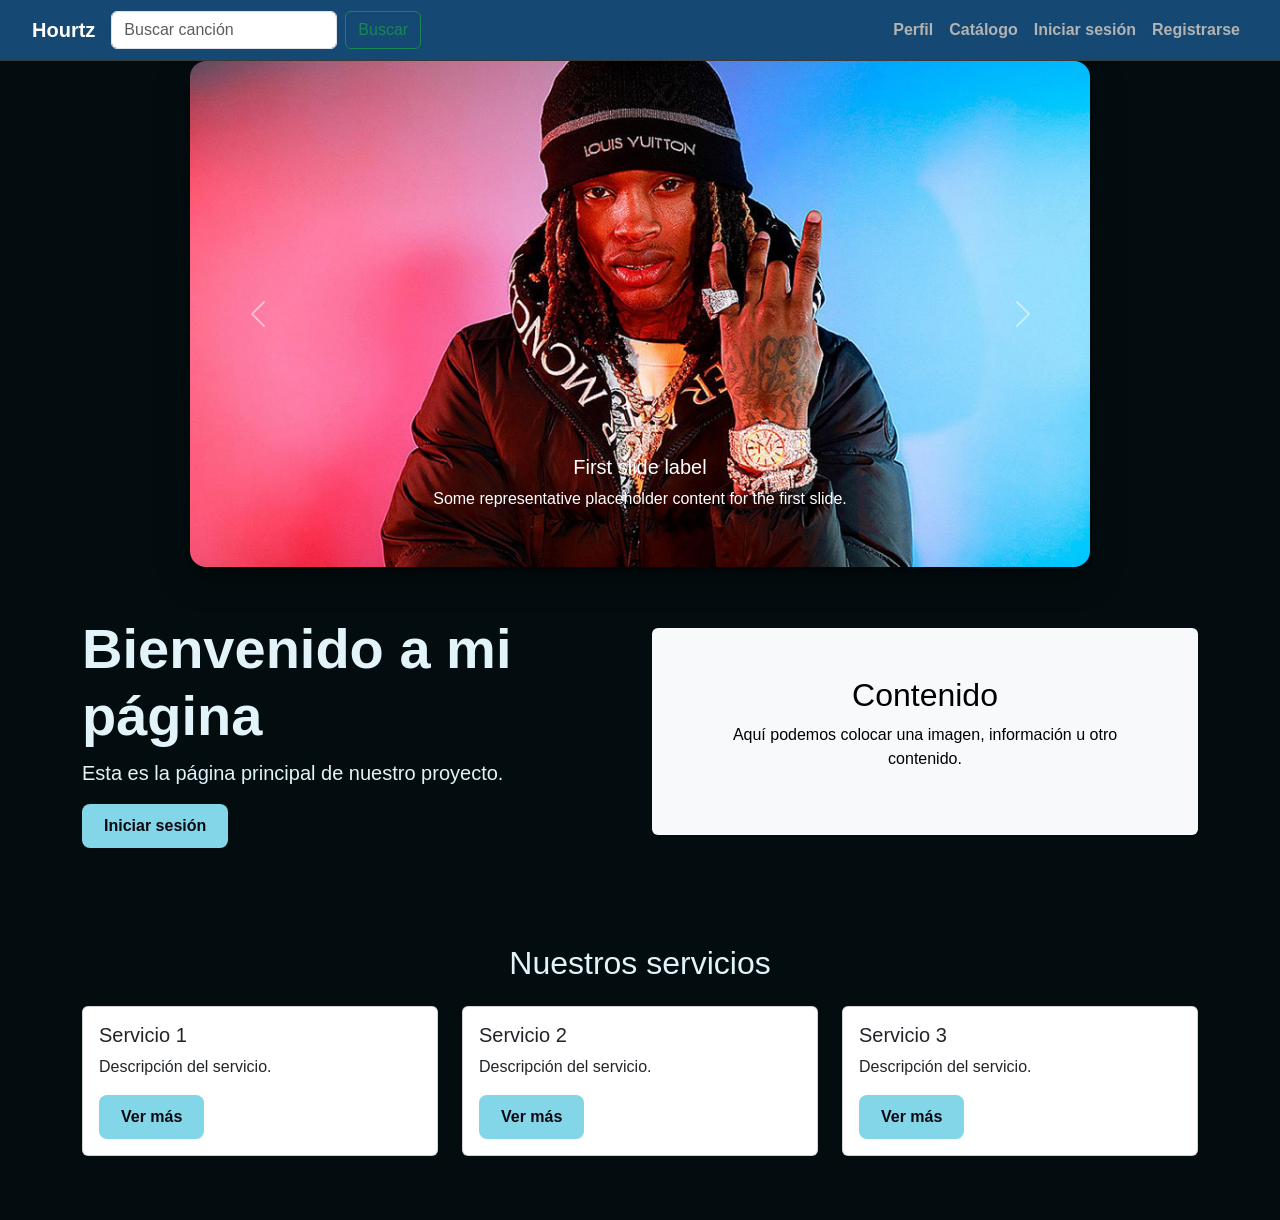
<file: HTML/index.html>
<!DOCTYPE html>
<html lang="es">

<head>
    <meta charset="UTF-8">
        <meta name="viewport" content="width=device-width, initial-scale=1.0">
        
            <title>Mi página</title>
            
                <!-- Bootstrap CSS -->
                    <link 
                            href="https://cdn.jsdelivr.net/npm/bootstrap@5.3.8/dist/css/bootstrap.min.css"
                                    rel="stylesheet">
                                        <!-- Tu CSS -->
                                            <link rel="stylesheet" href="../css/estilos.css">
                                            </head>
                                            
<body>
    

    <!-- Barra superior de la página -->
    <nav class="navbar navbar-expand-lg navbar-dark">
        <div class="container-fluid">

            <a class="navbar-brand" href="index.html">
                Hourtz
            </a>
            <form class="d-flex" role="search">
            <input class="form-control me-2" type="search" placeholder="Buscar canción" aria-label="Search"/>
            <button class="btn btn-outline-success" type="submit">Buscar</button>
            </form>
            <button class="navbar-toggler" 
                    type="button" 
                    data-bs-toggle="collapse" 
                    data-bs-target="#navbarNav">
                <span class="navbar-toggler-icon"></span>
            </button>

            <div class="collapse navbar-collapse" id="navbarNav">

                <ul class="navbar-nav ms-auto">
                    <li class="nav-item">
                        <a class="nav-link disabled" aria-disabled="true">Perfil </a>
                    </li>
                    <li class="nav-item">
                        <a class="nav-link" href="Catalogo.html">
                            Catálogo
                        </a>
                    </li>
                    <li class="nav-item">
                        <a class="nav-link" href="login.html">
                            Iniciar sesión
                        </a>
                    </li>
                    <li class="nav-item">
                        <a class="nav-link" href="register.html">
                            Registrarse
                        </a>
                    </li>

                </ul>
            </div>
        </div>
    </nav>
    <main>

<div id="carouselExampleAutoplaying" class="carousel slide" data-bs-ride="carousel">
  <div class="carousel-inner">
    <div class="carousel-item active">
      <img src="../img/kG.jpg" class="d-block w-100" alt="...">
      <div class="carousel-caption d-none d-md-block">
        <h5>First slide label</h5>
        <p>Some representative placeholder content for the first slide.</p>
      </div>
    </div>
    <div class="carousel-item">
      <img src="../img/chysteMC.jpg" class="d-block w-100" alt="...">
      <div class="carousel-caption d-none d-md-block">
        <h5>Second slide label</h5>
        <p>Some representative placeholder content for the second slide.</p>
      </div>
    </div>
    <div class="carousel-item">
      <img src="../img/queen.jpg" class="d-block w-100" alt="...">
      <div class="carousel-caption d-none d-md-block">
        <h5>Third slide label</h5>
        <p>Some representative placeholder content for the third slide.</p>
      </div>
    </div>
  </div>
  <button class="carousel-control-prev" type="button" data-bs-target="#carouselExampleAutoplaying" data-bs-slide="prev">
    <span class="carousel-control-prev-icon" aria-hidden="true"></span>
    <span class="visually-hidden">Previous</span>
  </button>
  <button class="carousel-control-next" type="button" data-bs-target="#carouselExampleAutoplaying" data-bs-slide="next">
    <span class="carousel-control-next-icon" aria-hidden="true"></span>
    <span class="visually-hidden">Next</span>
  </button>
</div>

        <section class="container py-5">

            <div class="row align-items-center">

                <div class="col-md-6">

                    <h1 class="display-4 fw-bold">
                        Bienvenido a mi página
                    </h1>

                    <p class="lead">
                        Esta es la página principal de nuestro proyecto.
                    </p>

                    <a href="login.html" class="btn btn-outline-primary">
                        Iniciar sesión
                    </a>

                </div>

                <div class="col-md-6 text-center">

                    <div class="bg-light p-5 rounded">
                        <h2>Contenido</h2>
                        <p>
                            Aquí podemos colocar una imagen,
                            información u otro contenido.
                        </p>
                    </div>
                </div>
            </div>
        </section>

        <!-- Tarjetas -->
        <section class="container py-5">

            <h2 class="text-center mb-4">
                Nuestros servicios
            </h2>

            <div class="row">

                <div class="col-md-4 mb-3">

                    <div class="card h-100">

                        <div class="card-body">

                            <h5 class="card-title">
                                Servicio 1
                            </h5>

                            <p class="card-text">
                                Descripción del servicio.
                            </p>

                            <a href="#" class="btn btn-primary">
                                Ver más
                            </a>

                        </div>

                    </div>

                </div>


                <div class="col-md-4 mb-3">

                    <div class="card h-100">

                        <div class="card-body">

                            <h5 class="card-title">
                                Servicio 2
                            </h5>

                            <p class="card-text">
                                Descripción del servicio.
                            </p>

                            <a href="#" class="btn btn-primary">
                                Ver más
                            </a>

                        </div>

                    </div>

                </div>


                <div class="col-md-4 mb-3">

                    <div class="card h-100">

                        <div class="card-body">

                            <h5 class="card-title">
                                Servicio 3
                            </h5>

                            <p class="card-text">
                                Descripción del servicio.
                            </p>

                            <a href="#" class="btn btn-primary">
                                Ver más
                            </a>
                        </div>
                    </div>
                </div>
            </div>
        </section>
    </main>

    <!-- Bootstrap JavaScript -->
    <script 
        src="https://cdn.jsdelivr.net/npm/bootstrap@5.3.8/dist/js/bootstrap.bundle.min.js">
    </script>

    <!-- Tu JavaScript -->
    <script src="../javascript/funciones.js"></script>
</body>
</html>
</file>
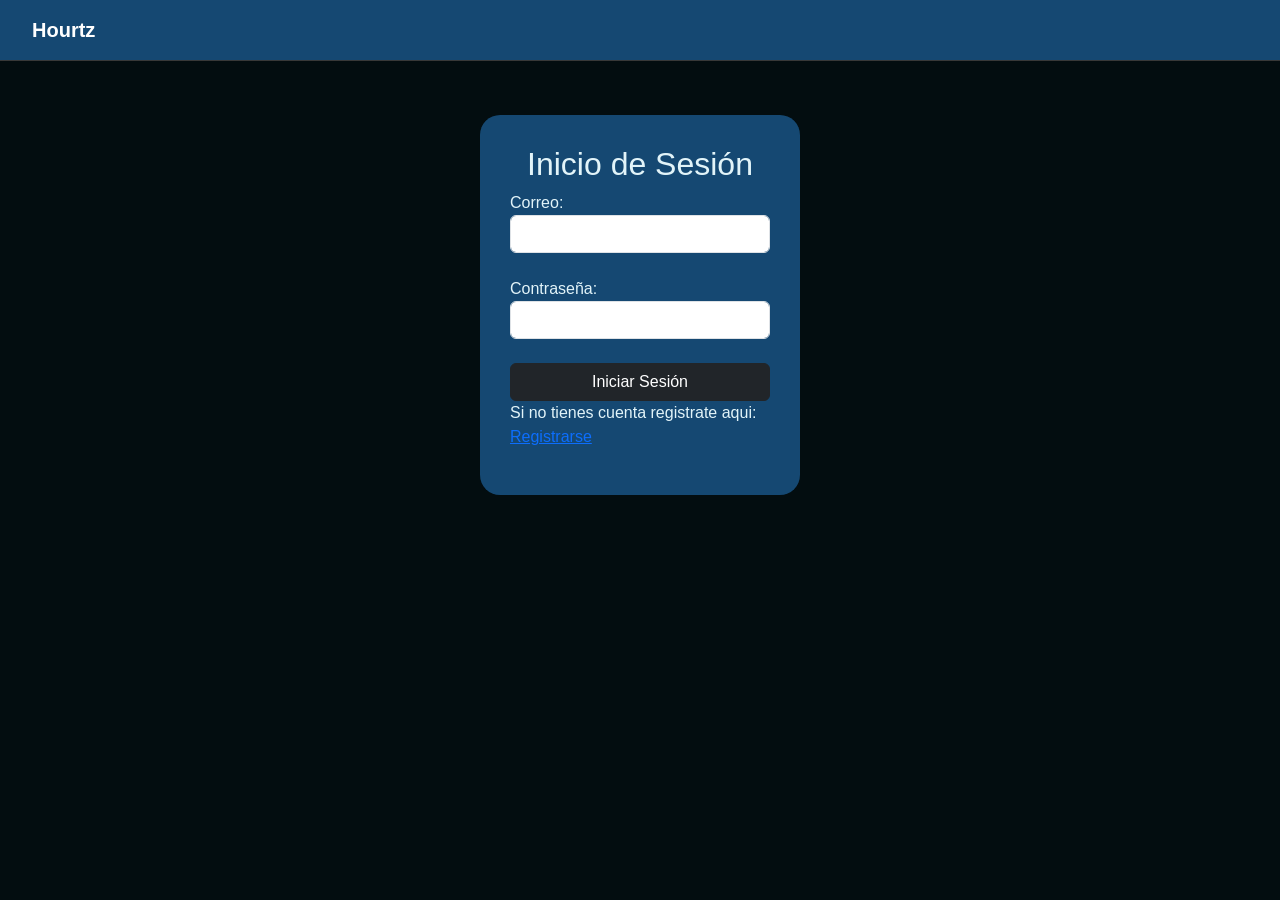
<file: HTML/login.html>
<!DOCTYPE html>
<html lang="es">
<head>
    <meta charset="UTF-8">
    <meta name="viewport" content="width=device-width, initial-scale=1.0">

    <title></title>

    <!-- Bootstrap CSS -->
    <link 
        href="https://cdn.jsdelivr.net/npm/bootstrap@5.3.8/dist/css/bootstrap.min.css"
        rel="stylesheet">

    <!-- Tu CSS -->
    <link rel="stylesheet" href="../css/estilos.css">
</head>

<body>
 <nav class="navbar navbar-expand-lg navbar-dark">
        <div class="container-fluid">

            <a class="navbar-brand" href="index.html">
                Hourtz
            </a>

                </ul>
            </div>
        </div>
    </nav>
    <br> 
    <!-- Tu contenido -->

<form> 
<div class="d-flex justify-content-center">  <!-- Esta linea centra el contenido en cuanto a posicion horizontal -->
        <div class="login card text-left mb-3" id="login" style="width: 20rem;">  
                <h2 class="card-title text-center"> Inicio de Sesión </h2> 
                <label for="email" class="card-text"> Correo: </label> 
                <input type="email" class="form-control" id="email" required> <br> 
                <label for="password"> Contraseña: </label> 
                <input type="password" class="form-control" required> <br>  
                <input type="submit" value="Iniciar Sesión" class="btn btn-dark"> 
                <p> Si no tienes cuenta registrate aqui: <a href="register.html"> Registrarse </a> </p>
    </div> 
</div>
</form>

    <!-- Bootstrap JavaScript -->
    <script 
        src="https://cdn.jsdelivr.net/npm/bootstrap@5.3.8/dist/js/bootstrap.bundle.min.js">
    </script>

    <!-- Tu JavaScript -->
    <script src="../javascript/funciones.js"></script>

</body>
</html>
</file>
<file: css/estilos.css>
:root {
    /* Colores base */
    --background: rgb(3, 13, 16);           
    --text-principal: rgb(226, 244, 249);  
    --text-secundario: #b3b3b3;            
    --text-blanco: #ffffff;                
    
    /* Colores de marca */
    --primary: rgb(130, 214, 231);          
    --accent: rgb(77, 49, 216);             
    --btn-text: rgb(13, 8, 18);             
    
    /* Fondos de elementos (Navbar, Tarjetas) */
    --nav-bg: rgb(21, 72, 114);             
    --panel-bg-fuerte: rgba(36, 155, 179, 0.226);
    --panel-bg-suave: rgba(36, 155, 179, 0.15);   
    
    /* Bordes */
    --borde-claro: rgba(255, 255, 255, 0.15); 
    --borde-oscuro: #383838;                  
}


body {
    background-color: var(--background) ;
    color: var(--text-principal) ;
    min-height: 100vh;
    font-family: -apple-system, BlinkMacSystemFont, "Segoe UI", Roboto, sans-serif;
}


.navbar {
    background-color: var(--nav-bg);
    padding: 10px 20px;
    border-bottom: 1px solid var(--borde-oscuro);
    backdrop-filter: blur(10px);
    position: relative;
    z-index: 1050;
}

.navbar-brand, .navbar a {
    color:var(--text-blanco) !important ;
    font-weight: 700;
    font-family:'Trebuchet MS', 'Lucida Sans Unicode', 'Lucida Grande', 'Lucida Sans', Arial, sans-serif;
}
.navbar-nav .nav-link {
    color: var(--text-secundario) !important;
}
.navbar-nav .nav-link:hover {
    color: var(--text-blanco) !important;
}
.button, 
.btn-primary, 
.btn-outline-primary {
    background-color: var(--primary) ;
    color: var(--btn-text) ;
    border: none ;
    padding: 10px 22px;
    border-radius: 8px;
    font-weight: 700;
    cursor: pointer;
    transition: background-color 0.2s, transform 0.2s;
}

.button:hover, 
.btn-primary:hover, 
.btn-outline-primary:hover {
    background-color: var(--accent) ;
    color: #ffffff ;
    transform: translateY(-2px);
}

.button:hover, 
.btn-primary:hover, 
.btn-outline-primary:hover {
    background-color: var(--accent) ;
    color: #ffffff ;
    transform: translateY(-2px);
}


.login { 
    background-color: var(--nav-bg);
    border: 1px solid var(--borde);
    color: var(--text);
    padding: 30px;
    user-select: none;
    border-radius: 20px;
    backdrop-filter: blur(10px);
    margin-top: 30px;
}

#register {
    background-color:var(--nav-bg);
    border: 1px solid var(--borde);
    color: var(--text);
    text-align: left;
    padding: 15px;
    user-select: none;
    border-radius: 20px;
    backdrop-filter: blur(10px);
     margin-top: 30px;
}


#carouselExampleAutoplaying {
    max-width: 900px;
    margin: 0 auto;
    border-radius: 16px;
    overflow: hidden;
    box-shadow: 0 10px 30px rgba(0, 0, 0, 0.5);
    user-select: none;
}
.bg-light{
    color: black;

}

#grafico{
    text-align: center;
    margin-top: 10px;
    font-size: 15px;
}
.tarjeta-musica {
    background-color: #181818;
    color: #ffffff;
    border: 1px solid #383838;
    border-radius: 12px;
}

.tarjeta-musica .card-text {
    color: #b3b3b3;
}

#cardindex{
    background-color: var(--text);
}

#foto_perfil{
    border: 1px solid var(--borde);
    border-width: 10px;
    border-radius: 500px;
    user-select:  none;
}

#biography{
    background-color: var(--panel-bg-fuerte);
    border: 1px solid var(--borde-claro);
    border-radius: 20px;
    backdrop-filter: blur(10px);
}

#perfilpreferencias{
    background-color: var(--panel-bg-suave);
    border: 1px solid var(--borde-claro);
    border-radius: 15px;
    backdrop-filter: blur(5px);
}

#tarjetaPlaylist{
    color: var(--btn-text);
}

/* ============================================================
   ESTILOS HOME LOGUEADO Y REPRODUCTOR LATERAL
   ============================================================ */

/* Tarjetas de recomendaciones estilo Spotify */
.card-recomendacion {
    background-color: var(--panel-bg-suave);
    border: 1px solid var(--borde-claro);
    border-radius: 14px;
    transition: transform 0.2s ease, background-color 0.2s ease;
}

.card-recomendacion:hover {
    transform: translateY(-4px);
    background-color: var(--panel-bg-fuerte);
}

/* Ítems de la cola de reproducción dentro del Offcanvas */
.item-cola {
    background-color: transparent !important;
    color: var(--text-principal) !important;
    border-bottom: 1px solid var(--borde-claro) !important;
    cursor: pointer;
    transition: background-color 0.15s ease;
}

.item-cola:hover {
    background-color: var(--panel-bg-suave) !important;
}

/* Canción que está sonando actualmente en la cola */
.item-cola.activa {
    background-color: var(--panel-bg-fuerte) !important;
    border-left: 3px solid var(--primary) !important;
}

/* Botón de modo aleatorio cuando está activado */
.btn.activo {
    background-color: var(--primary);
    color: var(--btn-text);
    border-color: var(--primary);
}
</file>
